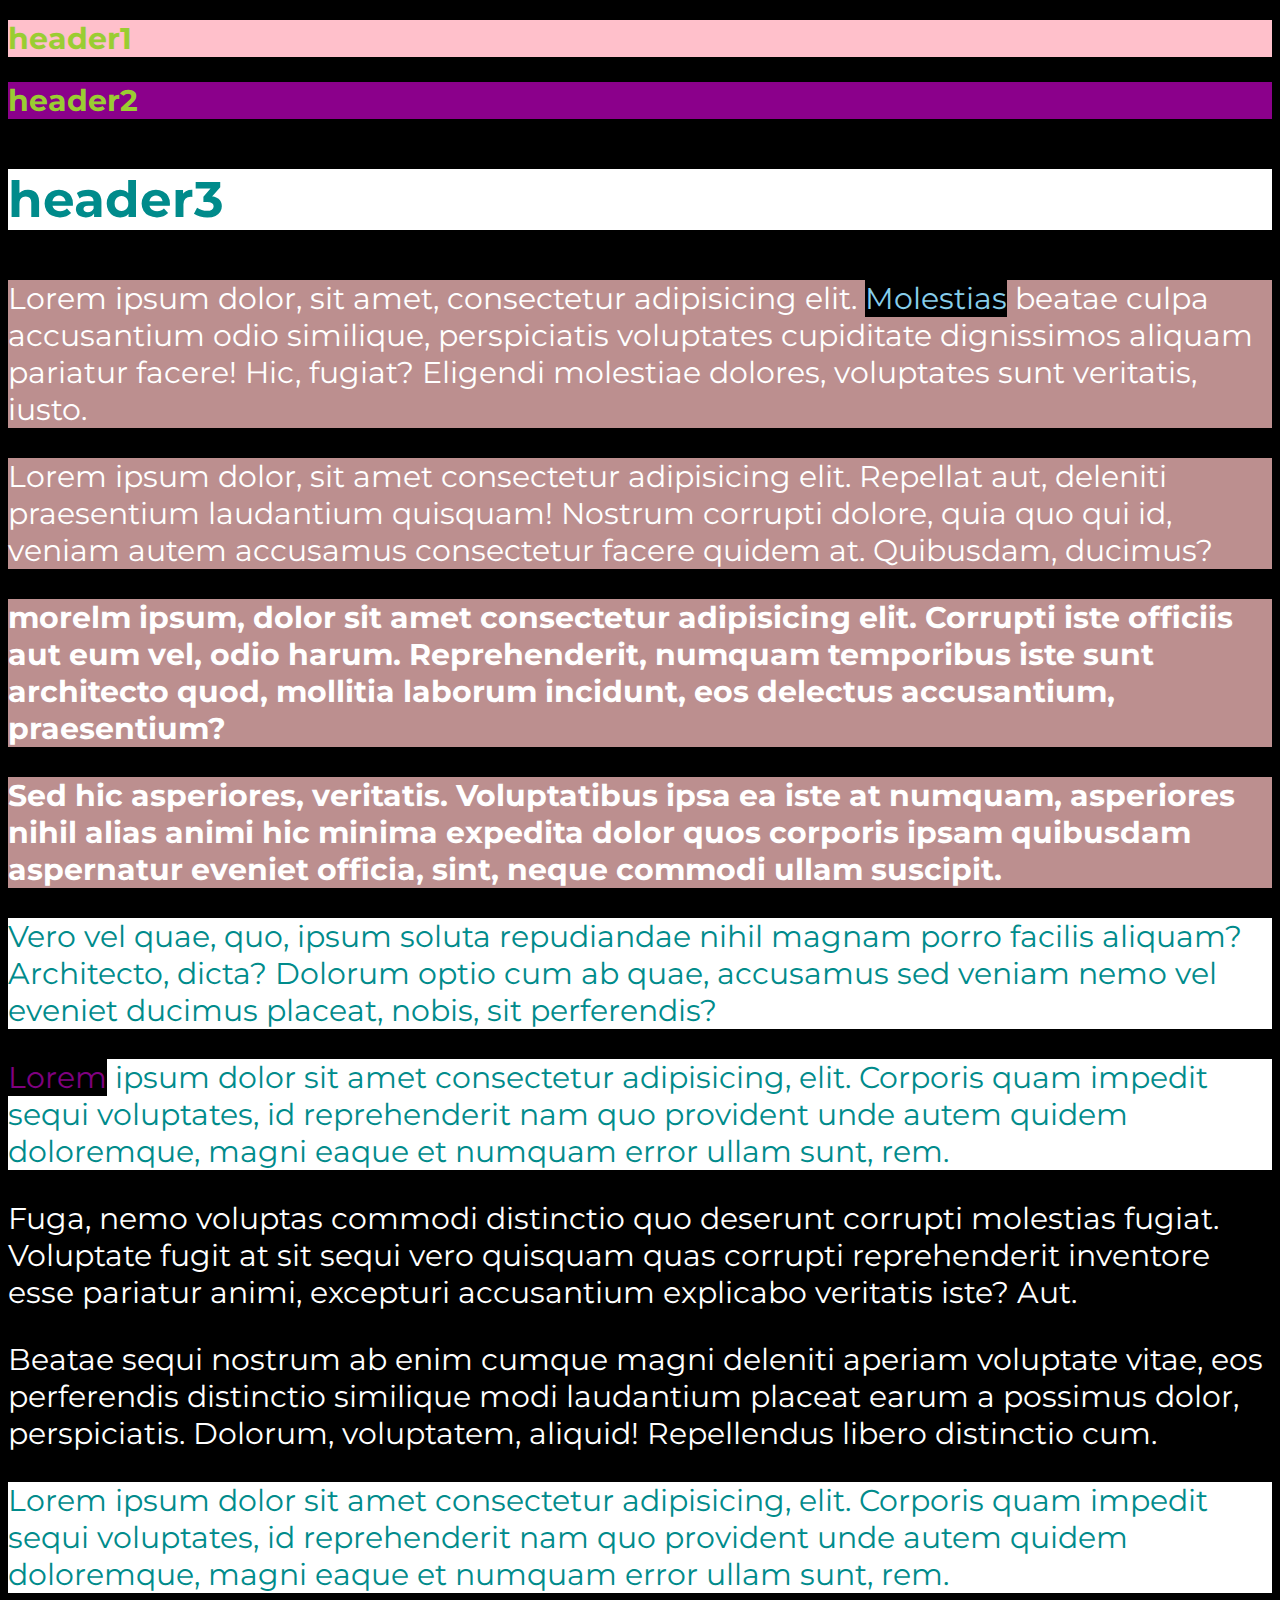
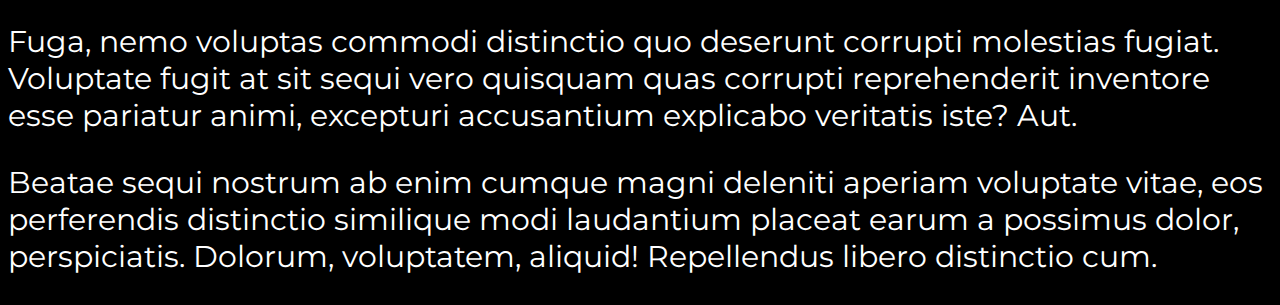
<file: Carpeta3/Index.html>
<!DOCTYPE html>
<html>
<head>
	<link rel="stylesheet" type="text/css" href="./Css/Style.css">
	<meta charset="utf-8">
	<meta name="viewport" content="width=device-width, initial-scale=1">
	<title></title>
</head>
<body>
	<h1>header1</h1>
	<h2 id="laudantium">header2</h2>
	<h3 class="black">header3</h3>
	<section>
		<p>Lorem ipsum dolor, sit amet, consectetur adipisicing elit. <span>Molestias</span> beatae culpa accusantium odio similique, perspiciatis voluptates cupiditate dignissimos aliquam pariatur facere! Hic, fugiat? Eligendi molestiae dolores, voluptates sunt veritatis, iusto.
		</p>
	<p>Lorem ipsum dolor, sit amet consectetur adipisicing elit. Repellat aut, deleniti praesentium laudantium quisquam! Nostrum corrupti dolore, quia quo qui id, veniam autem accusamus consectetur facere quidem at. Quibusdam, ducimus?
	</p>
	</section>
	<section>
		<p class="purple">morelm ipsum, dolor sit amet consectetur adipisicing elit. Corrupti iste officiis aut eum vel, odio harum. Reprehenderit, numquam temporibus iste sunt architecto quod, mollitia laborum incidunt, eos delectus accusantium, praesentium?</p>
		<p class="purple">Sed hic asperiores, veritatis. Voluptatibus ipsa ea iste at numquam, asperiores nihil alias animi hic minima expedita dolor quos corporis ipsam quibusdam aspernatur eveniet officia, sint, neque commodi ullam suscipit.</p>
		<p class="black">Vero vel quae, quo, ipsum soluta repudiandae nihil magnam porro facilis aliquam? Architecto, dicta? Dolorum optio cum ab quae, accusamus sed veniam nemo vel eveniet ducimus placeat, nobis, sit perferendis?</p>
	</section>
	<p class="black"><span>Lorem</span> ipsum dolor sit amet consectetur adipisicing, elit. Corporis quam impedit sequi voluptates, id reprehenderit nam quo provident unde autem quidem doloremque, magni eaque et numquam error ullam sunt, rem.
	</p>
	<p>Fuga, nemo voluptas commodi distinctio quo deserunt corrupti molestias fugiat. Voluptate fugit at sit sequi vero quisquam quas corrupti reprehenderit inventore esse pariatur animi, excepturi accusantium explicabo veritatis iste? Aut.</p>
	<p>Beatae sequi nostrum ab enim cumque magni deleniti aperiam voluptate vitae, eos perferendis distinctio similique modi laudantium placeat earum a possimus dolor, perspiciatis. Dolorum, voluptatem, aliquid! Repellendus libero distinctio cum.</p> 
	<div>
		<p class="black">Lorem ipsum dolor sit amet consectetur adipisicing, elit. Corporis quam impedit sequi voluptates, id reprehenderit nam quo provident unde autem quidem doloremque, magni eaque et numquam error ullam sunt, rem.
		</p>
		<p>Fuga, nemo voluptas commodi distinctio quo deserunt corrupti molestias fugiat. Voluptate fugit at sit sequi vero quisquam quas corrupti reprehenderit inventore esse pariatur animi, excepturi accusantium explicabo veritatis iste? Aut.</p>
		<p>Beatae sequi nostrum ab enim cumque magni deleniti aperiam voluptate vitae, eos perferendis distinctio similique modi laudantium placeat earum a possimus dolor, perspiciatis. Dolorum, voluptatem, aliquid! Repellendus libero distinctio cum.
		</p> 
	</div>
</body>
</html>
</file>
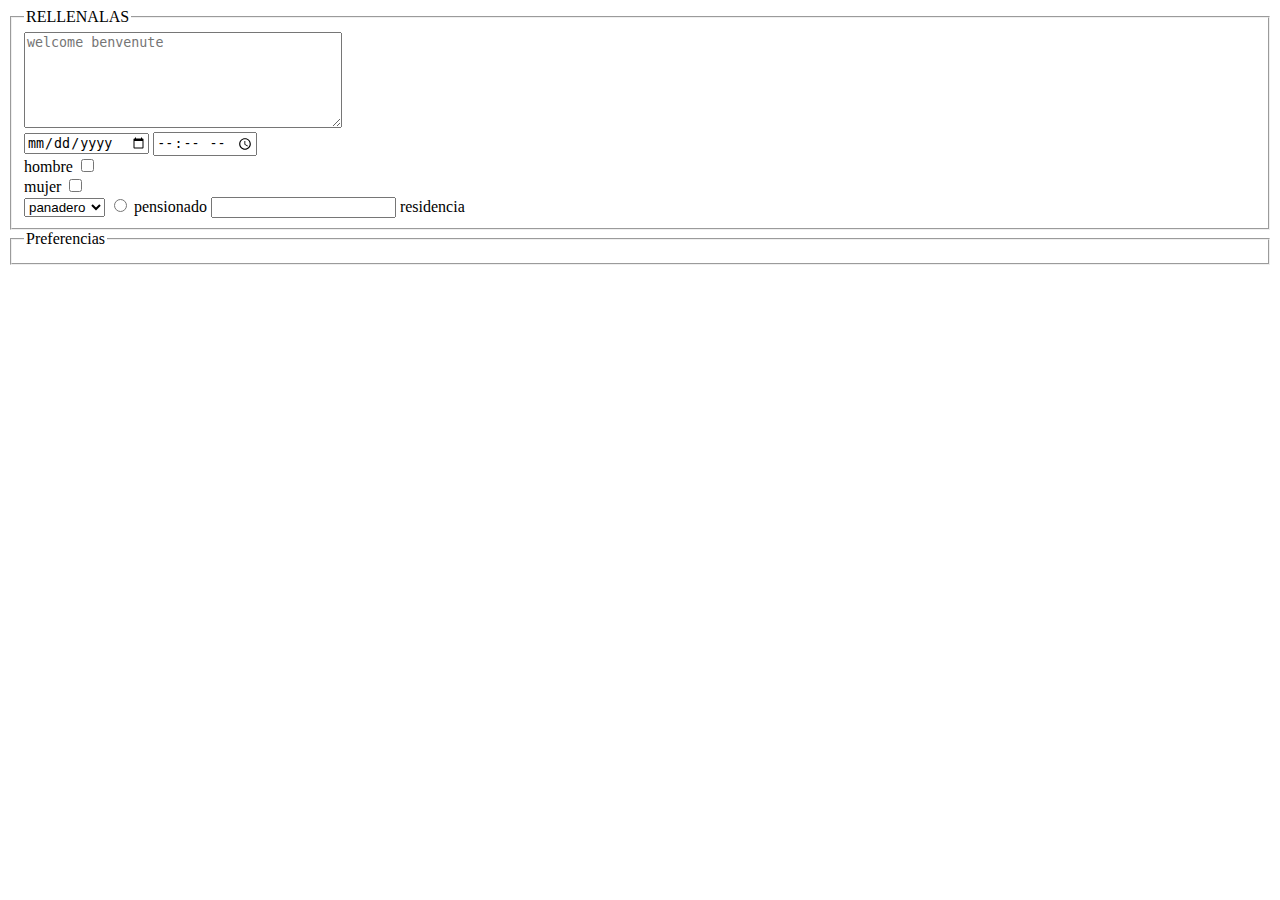
<file: Carpeta3/Clase4/Clase4.html>
<!DOCTYPE html>
<html>
<head>
	<meta charset="utf-8">
	<meta name="viewport" content="width=device-width, initial-scale=1">
	<title>Formularios</title>
</head>
<body>
	<form>
		<fieldset>
			<legend>RELLENALAS </legend>
			<textarea cols="37" rows="6" placeholder="welcome benvenute"></textarea>
			<div>
				<input type="date" name="fecha">
				<input type="time" name="tiempo"> <br>
				<label> hombre </label> <input type="checkbox" name="hombre"><br>
				<label> mujer </label> <input type="checkbox" name="mujer">
			</div>
			<div>
				<select>
					<option> panadero</option>
					<option> busero</option>
					<option> banquero</option>
					<option> deportista</option>
				</select>
				<input type="radio" name="pensionado"> <label> pensionado</label>
				<input type="text" name="TYPETEX"> <label> residencia</label>
			</div>

		</fieldset>
		<fieldset>
			<legend>Preferencias</legend>
		</fieldset>
	</form>

</body>
</html>
</file>
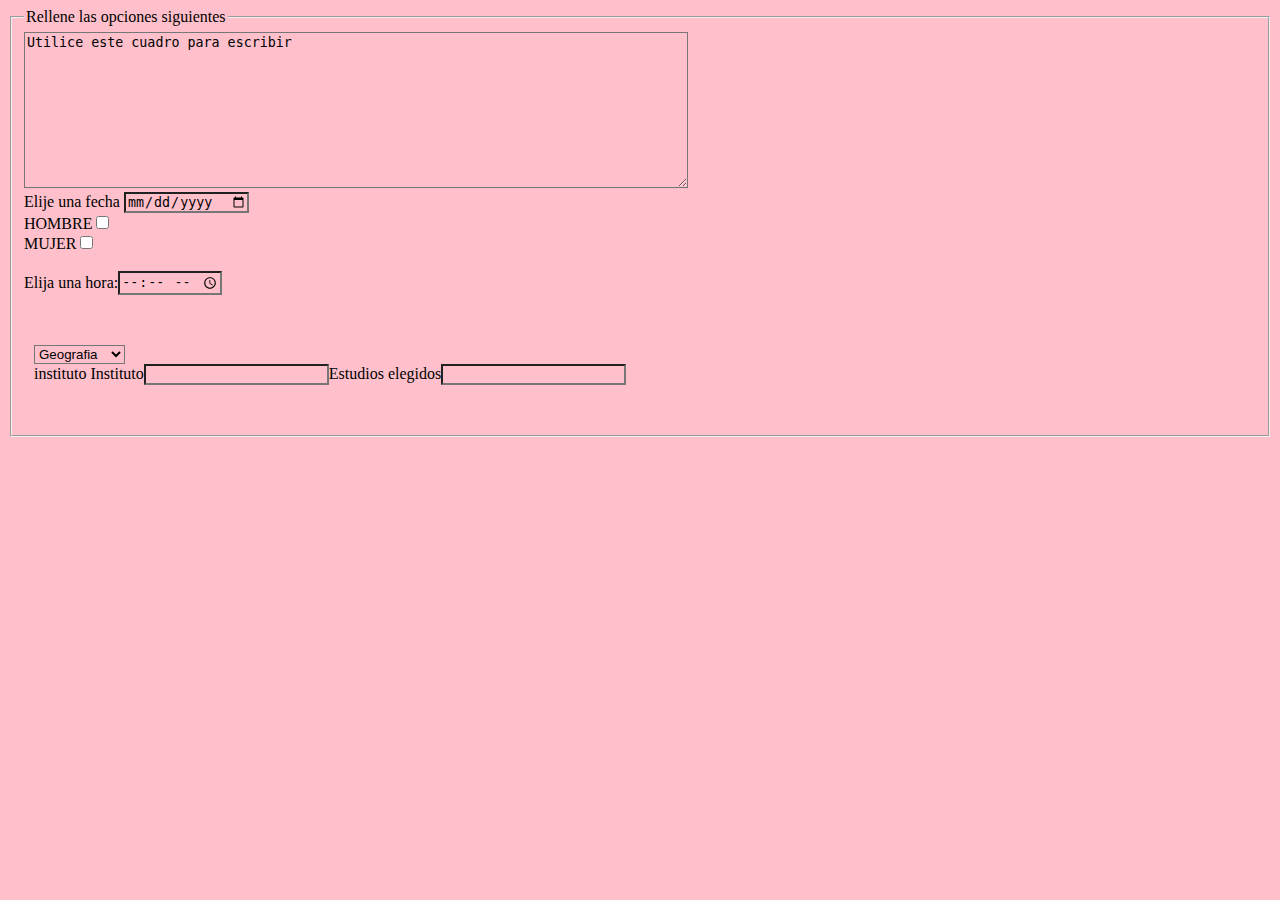
<file: Carpeta3/Clase4/Ejercicio.html>
<!DOCTYPE html>
<html>
<head>
	<link rel="stylesheet" type="text/css" href="./style.css">	
	<meta charset="utf-8">
	<meta name="viewport" content="width=device-width, initial-scale=1">
	<title>Ejercicio 1</title>
</head>
<body>
	<form>
		<fieldset>
			<legend> Rellene las opciones siguientes
			</legend>
			<textarea cols="80" rows="10" placeholder="">Utilice este cuadro para escribir</textarea>
			<div>
				Elije una fecha <input type="date" name="fecha"><br>
				<label> HOMBRE</label><input type="checkbox" name="hombre"><br>
				<label> MUJER</label><input type="checkbox" name="mujer"><br><br>
				Elija una hora:<input type="time" name="tiempo">
				<div class="JUICE">
					<select>
						<option>Geografia</option>
						<option> Lengua</option>
						<option> Matematica</option>
						<option>Historia</option>
					</select><br>
					instituto <label>Instituto</label><input type="text" name="instituto"><label>Estudios elegidos</label><input type="text" name="Estudios elegidos">

				</div>


			</div>

		</fieldset>
	</form>

</body>
</html>
</file>
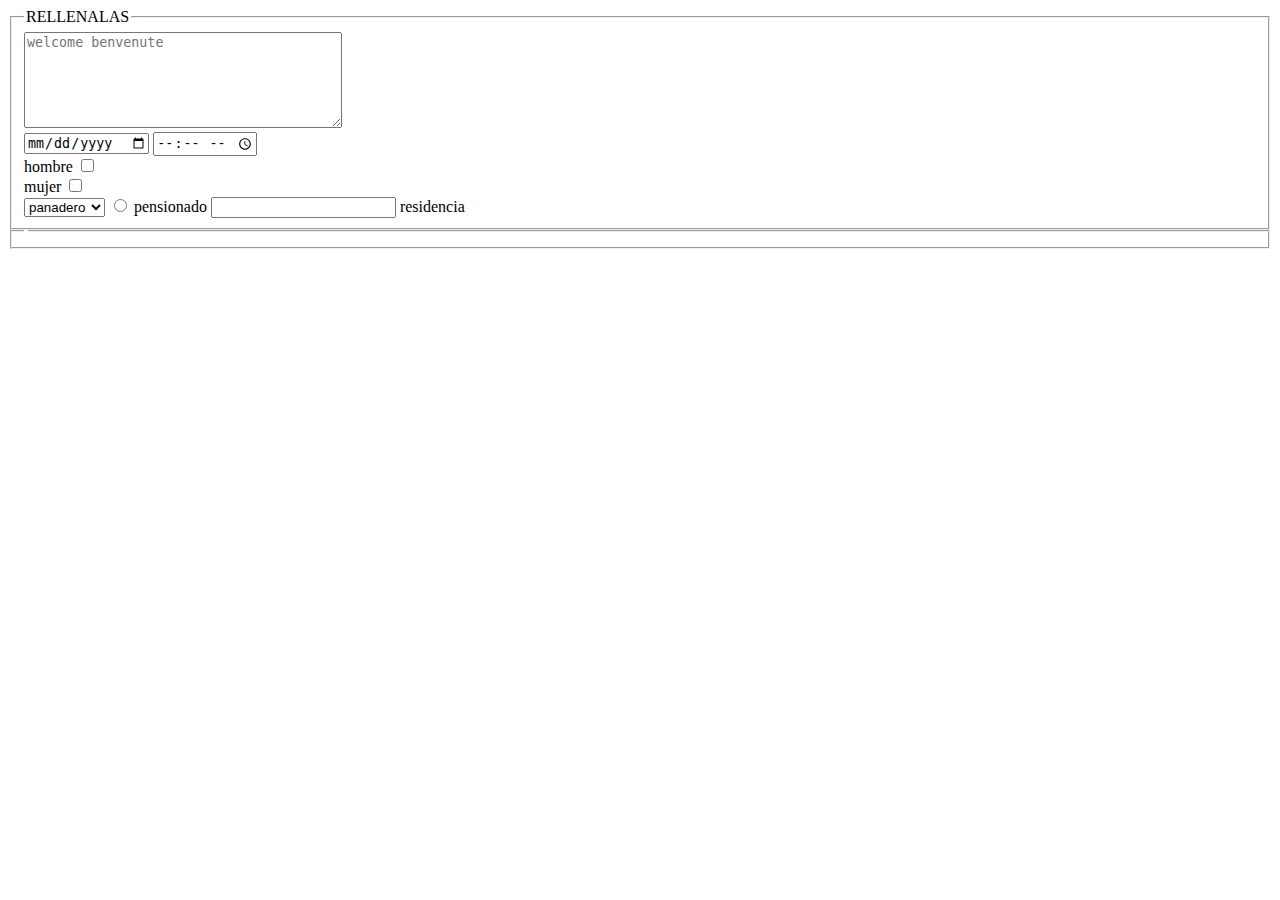
<file: Carpeta3/Clase4/Ejercicio1.html>
<!DOCTYPE html>
<html>
<head>
	<meta charset="utf-8">
	<meta name="viewport" content="width=device-width, initial-scale=1">
	<title>Formularios</title>
</head>
<body>
	<form>
		<fieldset>
			<legend>RELLENALAS </legend>
			<textarea cols="37" rows="6" placeholder="welcome benvenute"></textarea>
			<div>
				<input type="date" name="fecha">
				<input type="time" name="tiempo"> <br>
				<label> hombre </label> <input type="checkbox" name="hombre"><br>
				<label> mujer </label> <input type="checkbox" name="mujer">
			</div>
			<div>
				<select>
					<option> panadero</option>
					<option> busero</option>
					<option> banquero</option>
					<option> deportista</option>
				</select>
				<input type="radio" name="pensionado"> <label> pensionado</label>
				<input type="text" name="TYPETEX"> <label> residencia</label>
			</div>

		</fieldset>
		<fieldset>
			<legend> </legend>

		</fieldset>
	</form>

</body>
</html>
</file>
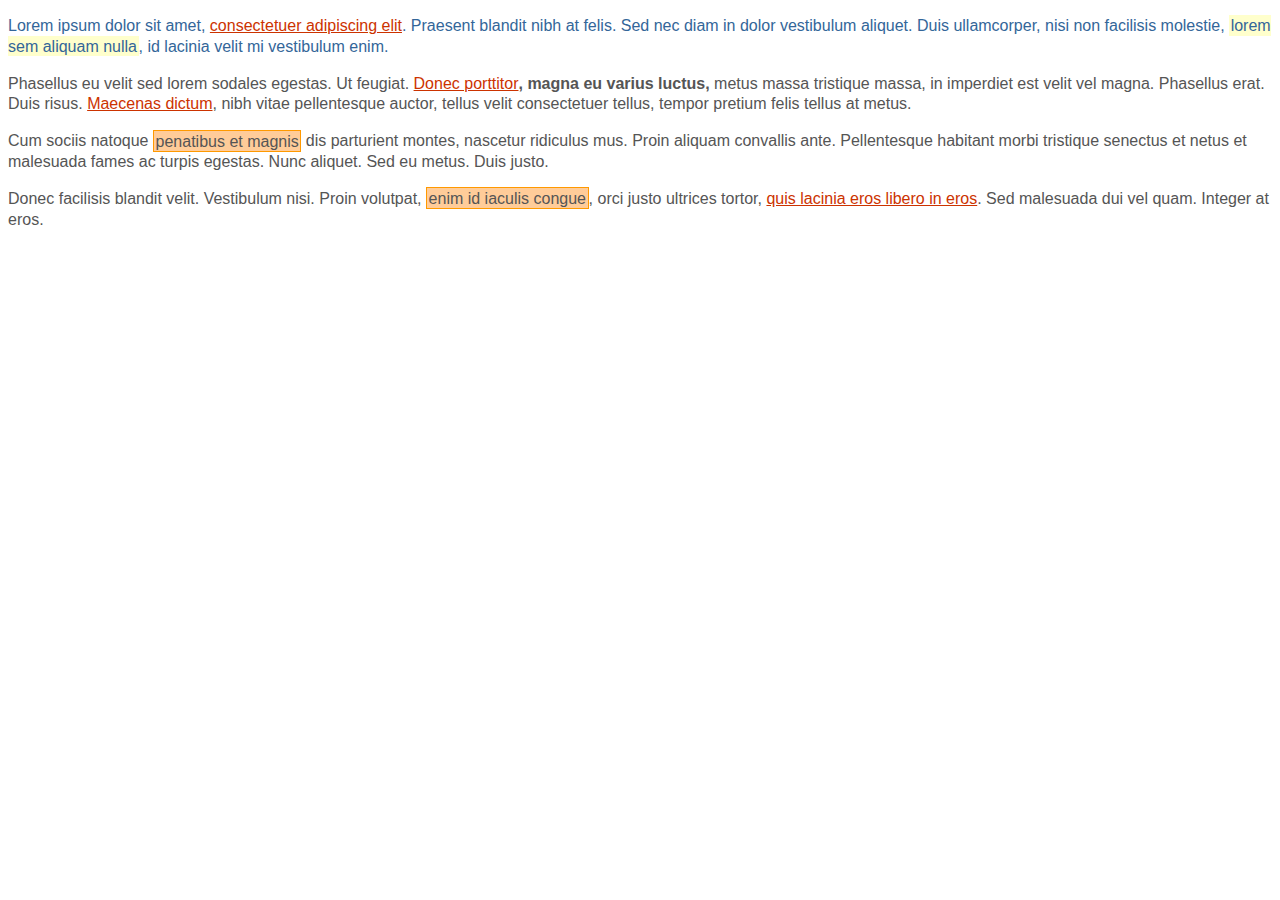
<file: Carpeta3/Ejercicio1/Ejercicio1Selectores.html>
<!DOCTYPE html>
<head>
<title>Ejercicio de selectores</title>
<link rel="stylesheet" type="text/css" href="./css/style.css">
</head>

<body>

<div id="primero">
<p>Lorem ipsum dolor sit amet, <a href="#">consectetuer adipiscing elit</a>. Praesent blandit nibh at felis. Sed nec diam in dolor vestibulum aliquet. Duis ullamcorper, nisi non facilisis molestie, <em>lorem sem aliquam nulla</em>, id lacinia velit mi vestibulum enim.</p>

</div>


<div class="normal">
<p>Phasellus eu velit sed lorem sodales egestas. Ut feugiat. <span><a href="#">Donec porttitor</a>, magna eu varius luctus,</span> metus massa tristique massa, in imperdiet est velit vel magna. Phasellus erat. Duis risus. <a href="#">Maecenas dictum</a>, nibh vitae pellentesque auctor, tellus velit consectetuer tellus, tempor pretium felis tellus at metus.</p>

<p>Cum sociis natoque <em class="especial">penatibus et magnis</em> dis parturient montes, nascetur ridiculus mus. Proin aliquam convallis ante. Pellentesque habitant morbi tristique senectus et netus et malesuada fames ac turpis egestas. Nunc aliquet. Sed eu metus. Duis justo.</p>

<p>Donec facilisis blandit velit. Vestibulum nisi. Proin volutpat, <em class="especial">enim id iaculis congue</em>, orci justo ultrices tortor, <a href="#">quis lacinia eros libero in eros</a>. Sed malesuada dui vel quam. Integer at eros.</p>
</div>

</body>
</html>
</file>
<file: Carpeta3/Css/Style.css>
@import url('https://fonts.googleapis.com/css2?family=Montserrat:ital,wght@0,100;0,200;0,500;0,700;1,900&display=swap');
 html {
 	font-family: Montserrat;
 }
 *{
	background-color: black;
	color: white;
	font-size: 30px;
}
.black {
	background-color: white;
	color: darkcyan;
}
h1,h2,h3 {
	background-color: pink;
	color: yellowgreen;
}
section p {
	background-color: rosybrown;
	color: white;
}
section p span {      
	color: skyblue;
}
span {
	color: purple;
}
#laudantium {
	background-color: darkmagenta;
}
h3.black {
	font-size: 50px;

}
.purple {
	font-weight: bold;
}
</file>
<file: Carpeta3/Clase4/style.css>
*{
	background-color: pink;
}
.JUICE{
	margin: 50px 20px 40px 10px;
}
</file>
<file: Carpeta3/Ejercicio1/css/style.css>
/* Todos los elementos de la pagina */
*{ font: 1em/1.3 Arial, Helvetica, sans-serif; }

/* Todos los parrafos de la pagina */
p{ color: #555; }

/* Todos los párrafos contenidos en #primero */
#primero p{ color: #336699; }

/* Todos los enlaces la pagina */
a{ color: #CC3300; }

/* Los elementos "em" contenidos en #primero */
#primero em{ background: #FFFFCC; padding: .1em; }

/* Todos los elementos "em" de clase "especial" en toda la pagina */
em.especial { background: #FFCC99; border: 1px solid #FF9900; padding: .1em; }

/* Elementos "span" contenidos en .normal */
.normal span{ font-weight: bold; }
</file>
